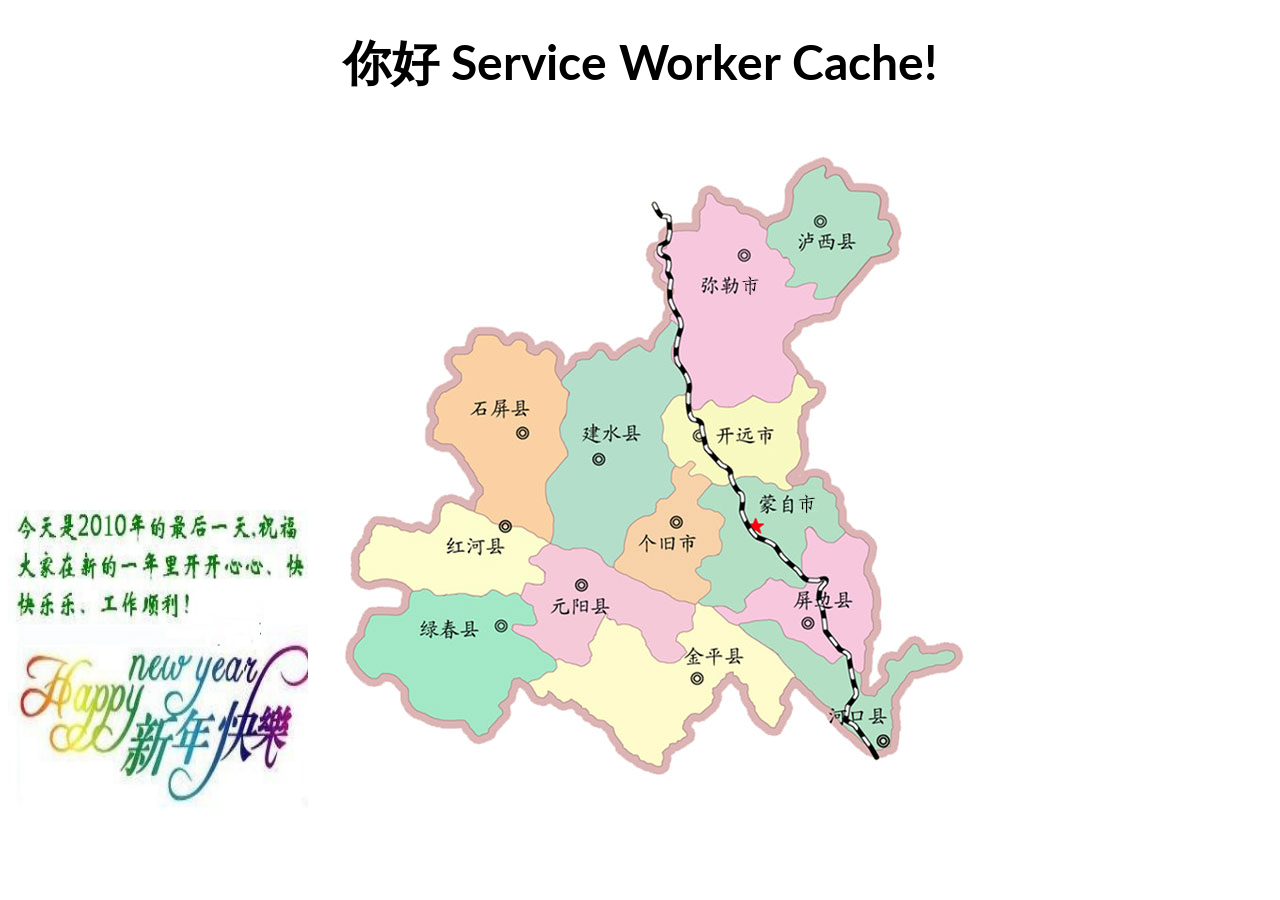
<file: cachefirst/index.html>
<!DOCTYPE html>
<html>
<head>
  <meta charset="UTF-8">
  <title>cachefirst</title>
  <link href="https://fonts.googleapis.com/css?family=Lato" rel="stylesheet">
  <style>
    body{ font-family: 'Lato', sans-serif; }
    h1 { text-align: center; font-size: 48px; }
  </style>
</head>
<body>
  <h1>你好 Service Worker Cache!</h1>
  <!-- JavaScript -->
  <script  src="./js/script.js"></script>
  <img width="300" height="300" src="./images/111.jpg" />
  <img src="./images/hhzdt.jpg"/>
  
  <script>
  // 注册 service worker
  if ('serviceWorker' in navigator) 
	{
    navigator.serviceWorker.register('./sw-cachefirst.js') //navigator 领航员 serviceWorker 服务人员 register  登记
	.then
	(
		function(registration) // registration  挂号;登记，注册
		{
       // 注册成功
		console.log('ServiceWorker registration successful with scope服务人员注册成功与范围: ', registration.scope);//服务人员注册成功与范围：登记范围
		}
	)
	.catch  //catch抓住 锁住;着火;
	(
		function(err)
	 	{
      // 注册失败 :(
      	console.log('ServiceWorker registration failed服务人员注册失败: ', err);  //服务人员注册失败：错误
    	}
	);
  }
  </script>
</body>
</html>
</file>
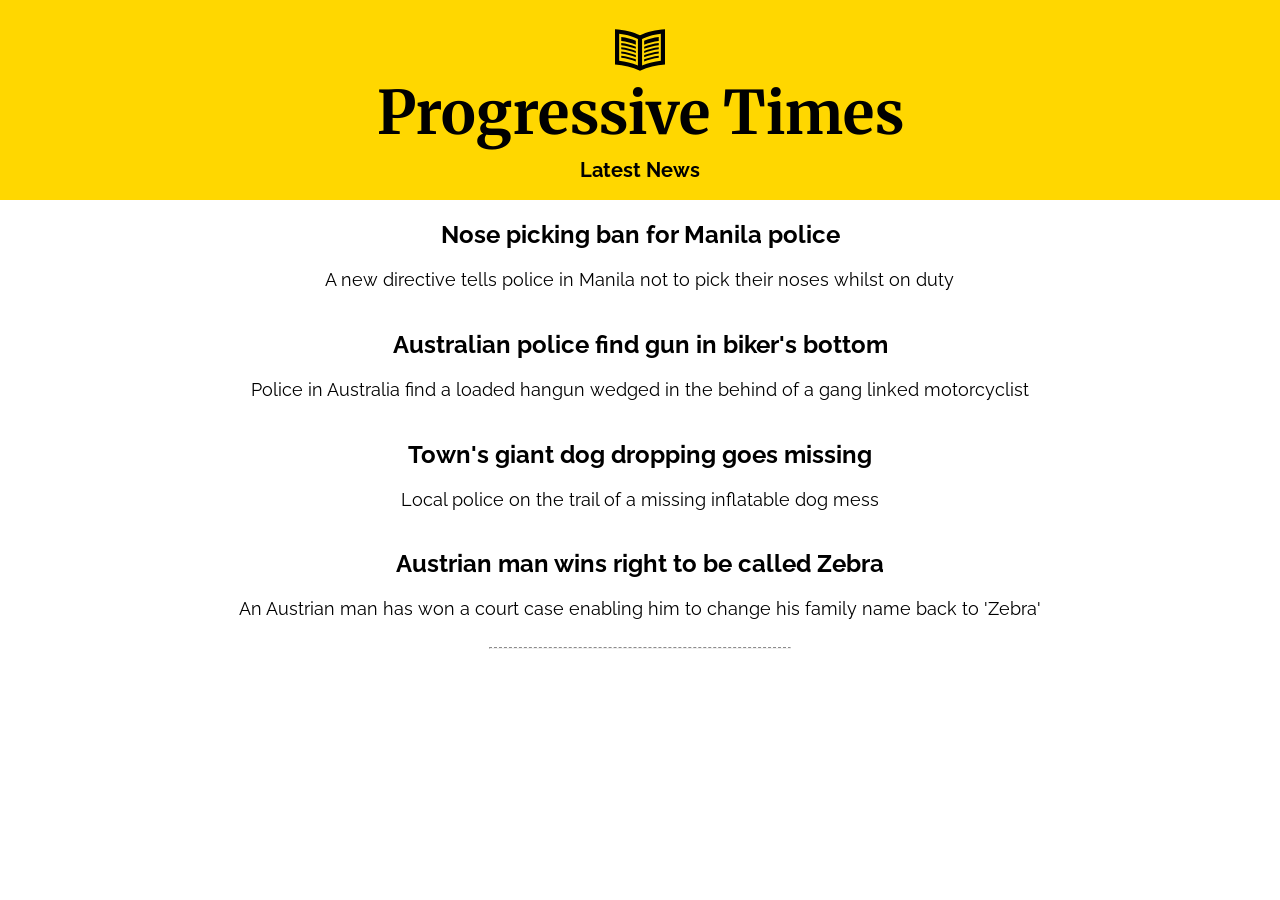
<file: look-and-feel/index.html>
<!DOCTYPE html>
<html>
<head>
  <meta charset="UTF-8">
  <meta name="viewport" content="width=device-width, initial-scale=1, maximum-scale=1" />
  <title>Progressive Times - Online News</title>
  <link href="https://fonts.googleapis.com/css?family=Raleway|Merriweather" rel="stylesheet">
  <link rel="stylesheet" type="text/css" href="./css/site.css">
  <!-- Adress bar styling -->
  <meta name="theme-color" content="#FFD700">
  <meta name="msapplication-navbutton-color" content="#FFD700">
  <meta name="apple-mobile-web-app-capable" content="yes">
  <meta name="apple-mobile-web-app-status-bar-style" content="black-translucent">
  <link rel="manifest" href="./manifest.json">
</head>
<body>
  <!-- header -->
  <div id="header">
    <img id="logo" src="./images/newspaper.svg" />
    <h1>Progressive Times</h1>
    <h6>Latest News</h6>
  </div>
  <!-- latest news -->
  <div id="latest"></div>
  <hr>
  <!-- javaScript -->
  <script async src="./js/main.js"></script>
  <script>
  // Register the service worker
  if ('serviceWorker' in navigator) {
    navigator.serviceWorker.register('./sw.js').then(function(registration) {
      // Registration was successful
    });
  }
  </script>
</body>
</html>
</file>
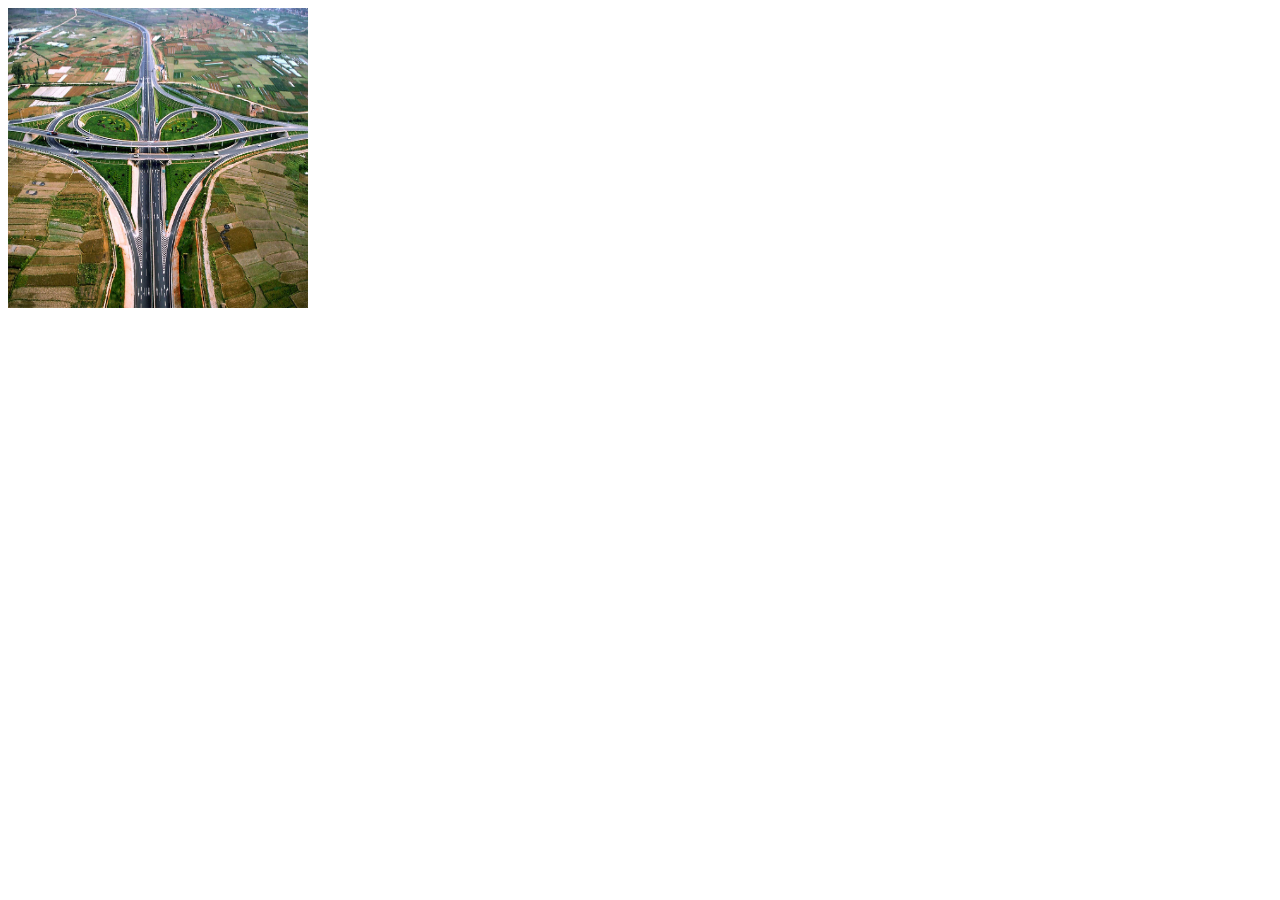
<file: nocache/index.html>
<!doctype html>
<html>
<head>
  <meta charset="UTF-8">
  <title>no-cache</title>
</head>
<body>
  <!-- Image -->
  <img width="300" height="300" src="./images/no-cache.jpg" />
  <!-- JavaScript -->
  <script  src="./js/not_cached.js"></script>
</body>
</html>
</file>
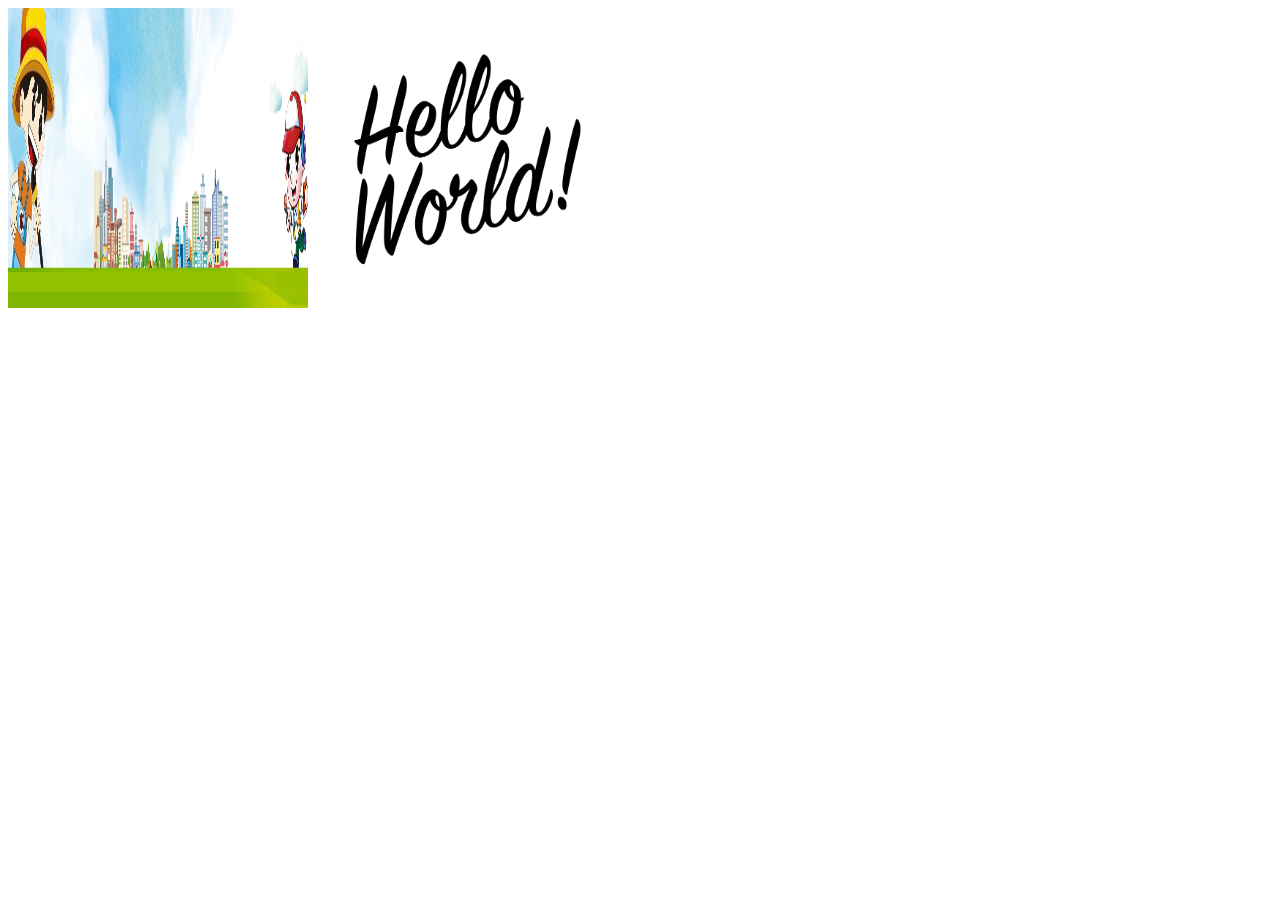
<file: precache/index.html>
<!doctype html>
<html>
<head>
  <meta charset="UTF-8">
  <title>precache</title>
</head>
<body>
  <!-- Image -->
  <img width="300" height="300" src="./images/precache.jpg" />
  <!-- JavaScript -->
  <script  src="./js/script.js"></script>
  <img width="300" height="300" src="./images/hello.png" />
  
  <script>
  // Register the service worker
  if ('serviceWorker' in navigator) {
    navigator.serviceWorker.register('./service-worker.js').then(function(registration) {
      // Registration was successful
      console.log('ServiceWorker registration successful with scope: ', registration.scope);
    }).catch(function(err) {
      // registration failed :(
      console.log('ServiceWorker registration failed: ', err);
    });
  }
  </script>  

  
</body>
</html>
</file>
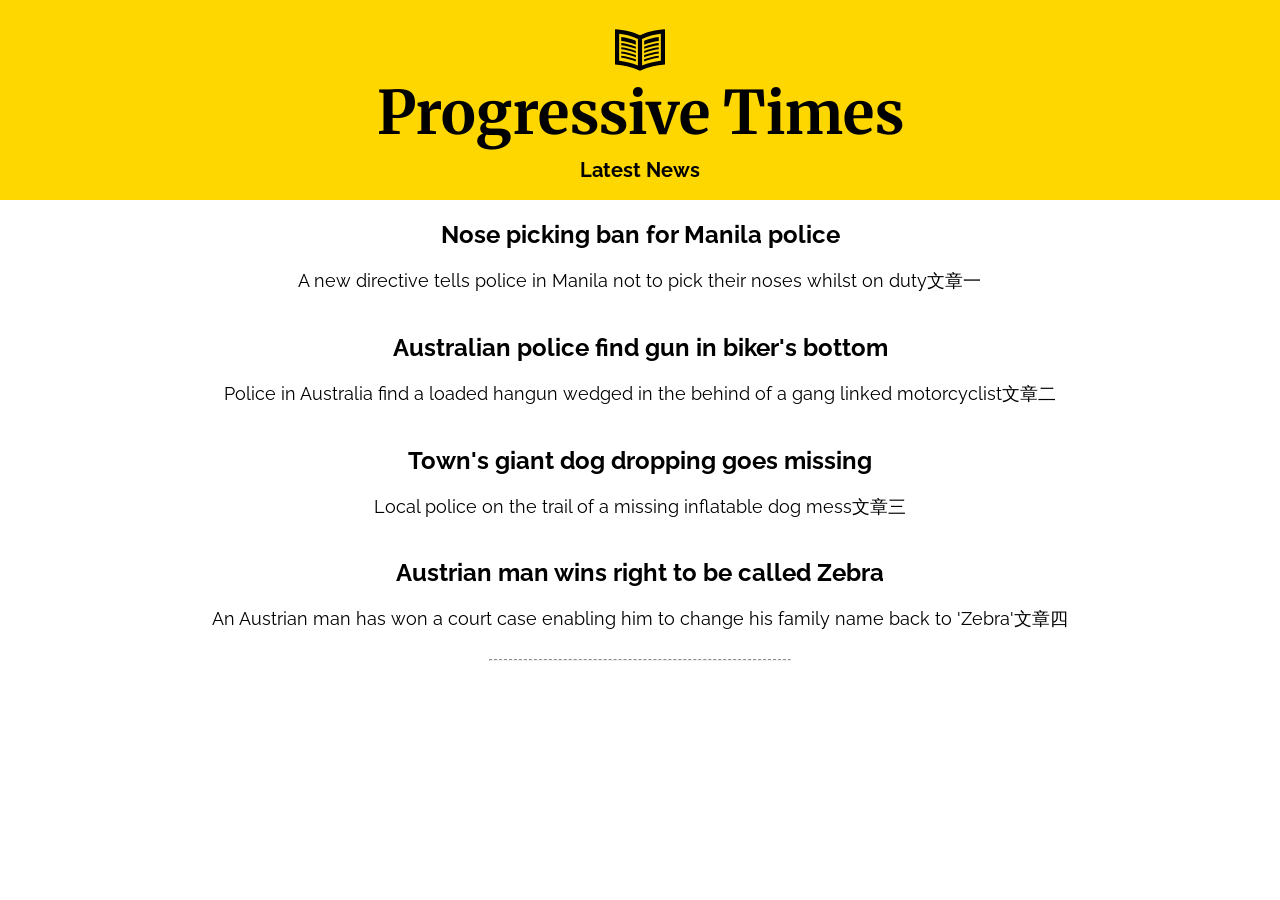
<file: progressive-times/index.html>
<!DOCTYPE html>
<html>
<head>
  <meta charset="UTF-8">
  <meta name="viewport" content="width=device-width, initial-scale=1, maximum-scale=1" />
  <title>Progressive Times - Online News</title>
  <link href="https://fonts.googleapis.com/css?family=Raleway|Merriweather" rel="stylesheet">
  <link rel="stylesheet" type="text/css" href="./css/site.css">
</head>
<body>
  <!-- header -->
  <div id="header">
    <img id="logo" src="./images/newspaper.svg" />
    <h1>Progressive Times</h1>
    <h6>Latest News</h6>
  </div>
  <!-- latest news最新消息 -->
  <div id="latest"></div>
  <hr>
  <!-- javaScript -->
  <script  src="./js/main.js"></script>
  <script>
  // Register the service worker
  if ('serviceWorker' in navigator) {
    navigator.serviceWorker.register('./sw.js').then(function(registration) {
      // Registration was successful
    });
  }
  </script>
</body>
</html>
</file>
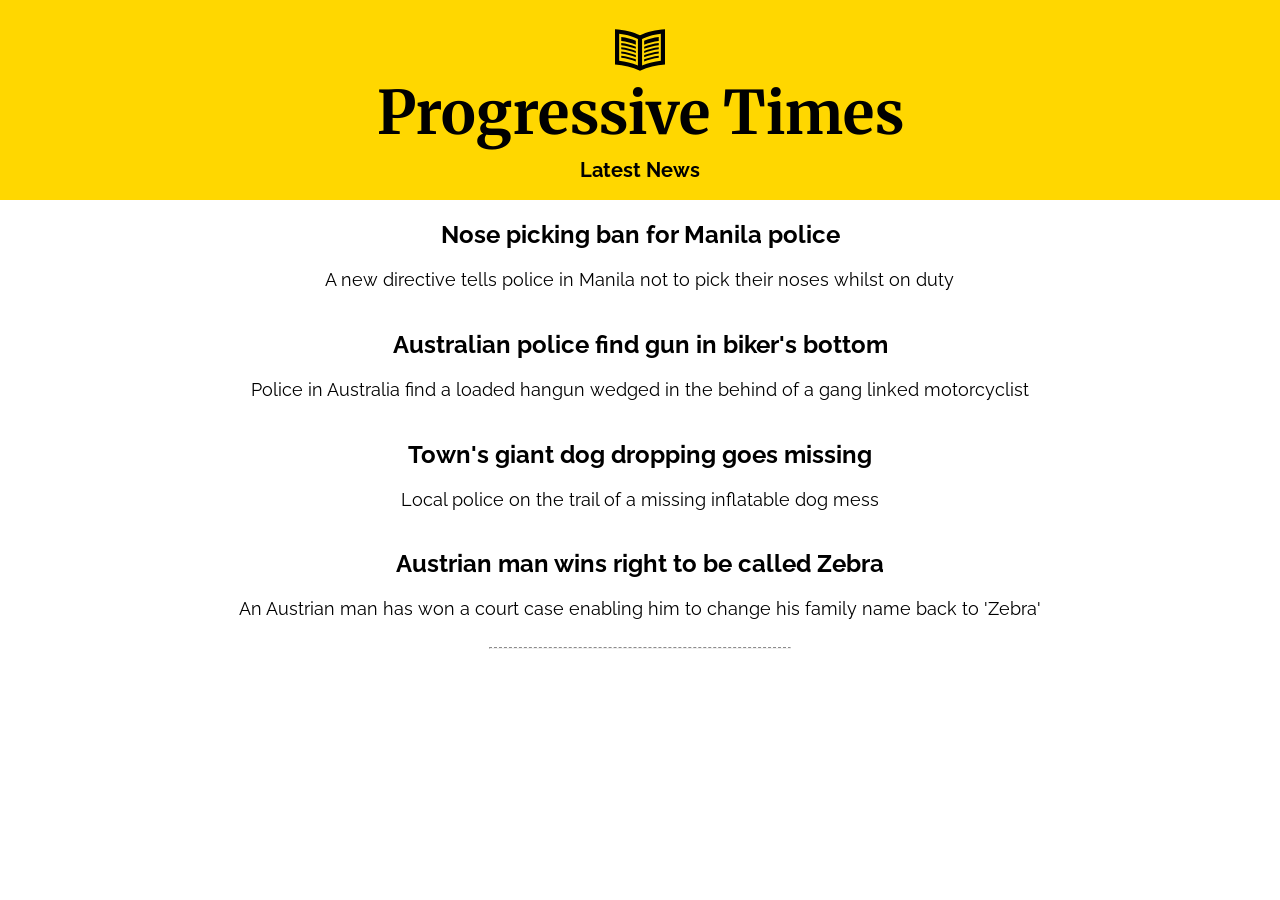
<file: save-data/index.html>
<!DOCTYPE html>
<html>
<head>
  <meta charset="UTF-8">
  <meta name="viewport" content="width=device-width, initial-scale=1, maximum-scale=1" />
  <title>Progressive Times - Online News</title>
  <link href="https://fonts.googleapis.com/css?family=Raleway|Merriweather" rel="stylesheet">
  <link rel="stylesheet" type="text/css" href="./css/site.css">
</head>
<body>
  <!-- header -->
  <div id="header">
    <img id="logo" src="./images/newspaper.svg" />
    <h1>Progressive Times</h1>
    <h6>Latest News</h6>
  </div>
  <!-- latest news -->
  <div id="latest"></div>
  <hr>
  <!-- javaScript -->
  <script async src="./js/main.js"></script>
  <script>
  // Register the service worker
  if ('serviceWorker' in navigator) {
    navigator.serviceWorker.register('./sw.js').then(function(registration) {
      // Registration was successful
    });
  }
  </script>
</body>
</html>
</file>
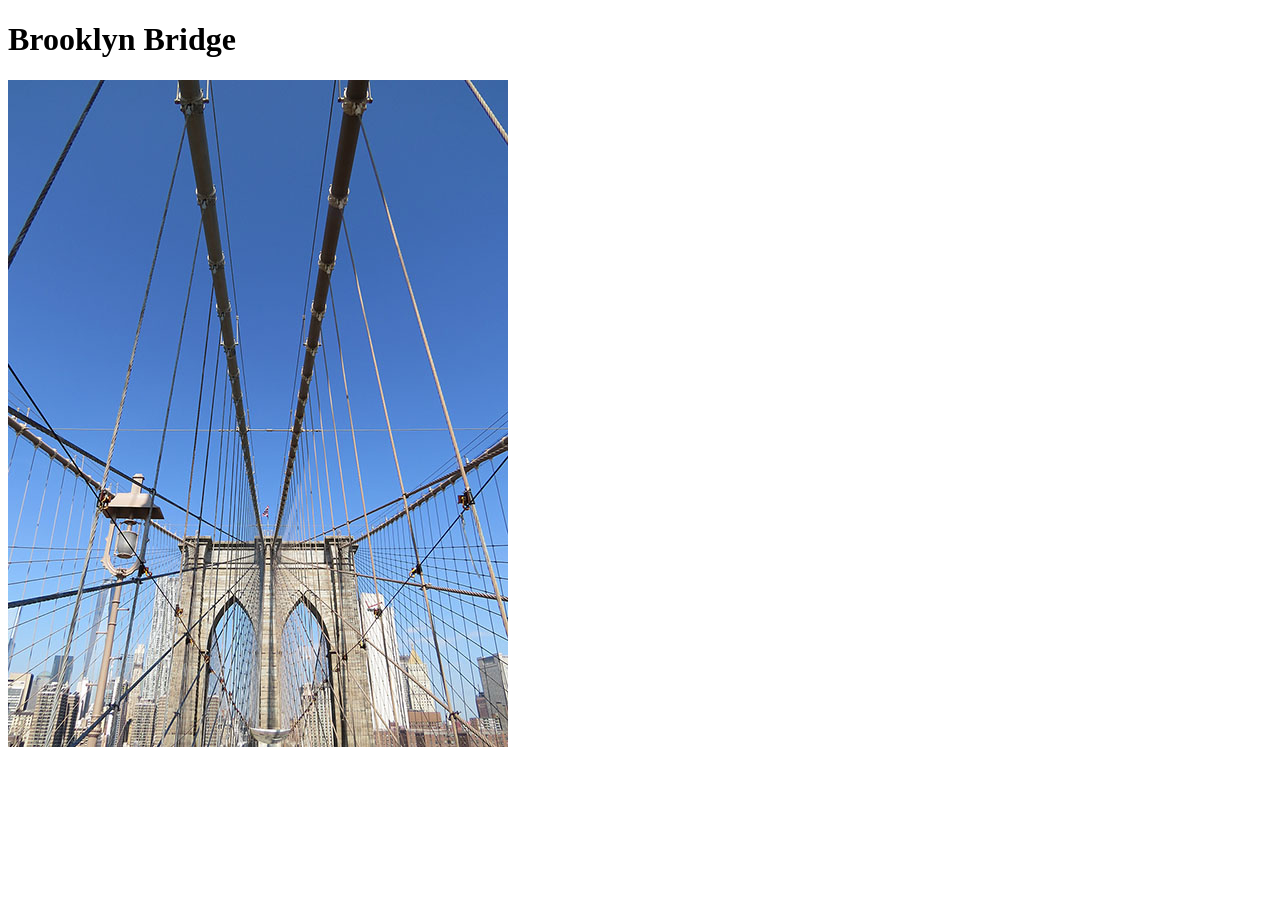
<file: WebP-Images/index.html>
<!DOCTYPE html>
<html>
 <head>
  <meta charset="UTF-8">
  <title>Brooklyn Bridge - New York City</title>
 </head>
 <body>
<h1>Brooklyn Bridge</h1>
<img src="./images/brooklyn.jpg" alt="Brooklyn Bridge - New York">
	 <script>
		// Register the service worker
		if ('serviceWorker' in navigator) {
			navigator.serviceWorker.register('./service-worker.js').then(function(registration) {
		    // Registration was successful
		    console.log('ServiceWorker registration successful with scope: ', registration.scope);
		}).catch(function(err) {
		    // registration failed :(
		    	console.log('ServiceWorker registration failed: ', err);
		    });
		}
	</script>
 </body>
</html>
</file>
<file: look-and-feel/css/site.css>
body{ font-family: 'Raleway', sans-serif; }
h1 { text-align: center;font-size: 60px;font-family: 'Merriweather', cursive; margin-top: 0px;}
h6 {text-align: center; font-size: 20px; margin-top: -32px;}
hr { border-top: 1px dashed #8c8b8b; width: 300px; }
a { text-decoration: none; color: black; }
a:hover { text-decoration: underline; }
p { width: 70%; margin: auto; text-align: center;padding-bottom: 20px; font-size: 18px; }
#header { background-color: gold; width: 100%; position: absolute; top: 0; left: 0; height: 200px;}
#latest { text-align: center; margin-top: 220px; }
#article-header { background-color: #03A9F4; width: 100%; position: absolute; top: 0; left: 0; height: 200px; }
#article-title { text-align: center; font-size: 54px; font-family: 'Merriweather', cursive; color: white;padding-top: 50px; }
#article { margin-top: 220px;}
#logo { margin-left: auto; margin-right: auto; width: 50px; display: block; padding-top: 25px; }

@media screen and (max-width: 550px) {
    h1 { text-align: center;font-size: 40px;font-family: 'Merriweather', cursive; margin-top: 0px;}
    #article-title { text-align: center; font-size: 40px; font-family: 'Merriweather', cursive; color: white;padding-top: 50px; }
}
</file>
<file: progressive-times/css/site.css>
body{ font-family: 'Raleway', sans-serif; }
h1 { text-align: center;font-size: 60px;font-family: 'Merriweather', cursive; margin-top: 0px;}
h6 {text-align: center; font-size: 20px; margin-top: -32px;}
hr { border-top: 1px dashed #8c8b8b; width: 300px; }
a { text-decoration: none; color: black; }
a:hover { text-decoration: underline; }
p { width: 70%; margin: auto; text-align: center;padding-bottom: 20px; font-size: 18px; }
#header { background-color: gold; width: 100%; position: absolute; top: 0; left: 0; height: 200px;}
#latest { text-align: center; margin-top: 220px; }
#article-header { background-color: #03A9F4; width: 100%; position: absolute; top: 0; left: 0; height: 200px; }
#article-title { text-align: center; font-size: 54px; font-family: 'Merriweather', cursive; color: white;padding-top: 50px; }
#article { margin-top: 220px;}
#logo { margin-left: auto; margin-right: auto; width: 50px; display: block; padding-top: 25px; }

@media screen and (max-width: 550px) {
    h1 { text-align: center;font-size: 40px;font-family: 'Merriweather', cursive; margin-top: 0px;}
    #article-title { text-align: center; font-size: 40px; font-family: 'Merriweather', cursive; color: white;padding-top: 50px; }
}
</file>
<file: save-data/css/site.css>
body{ font-family: 'Raleway', sans-serif; }
h1 { text-align: center;font-size: 60px;font-family: 'Merriweather', cursive; margin-top: 0px;}
h6 {text-align: center; font-size: 20px; margin-top: -32px;}
hr { border-top: 1px dashed #8c8b8b; width: 300px; }
a { text-decoration: none; color: black; }
a:hover { text-decoration: underline; }
p { width: 70%; margin: auto; text-align: center;padding-bottom: 20px; font-size: 18px; }
#header { background-color: gold; width: 100%; position: absolute; top: 0; left: 0; height: 200px;}
#latest { text-align: center; margin-top: 220px; }
#article-header { background-color: #03A9F4; width: 100%; position: absolute; top: 0; left: 0; height: 200px; }
#article-title { text-align: center; font-size: 54px; font-family: 'Merriweather', cursive; color: white;padding-top: 50px; }
#article { margin-top: 220px;}
#logo { margin-left: auto; margin-right: auto; width: 50px; display: block; padding-top: 25px; }

@media screen and (max-width: 550px) {
    h1 { text-align: center;font-size: 40px;font-family: 'Merriweather', cursive; margin-top: 0px;}
    #article-title { text-align: center; font-size: 40px; font-family: 'Merriweather', cursive; color: white;padding-top: 50px; }
}
</file>
